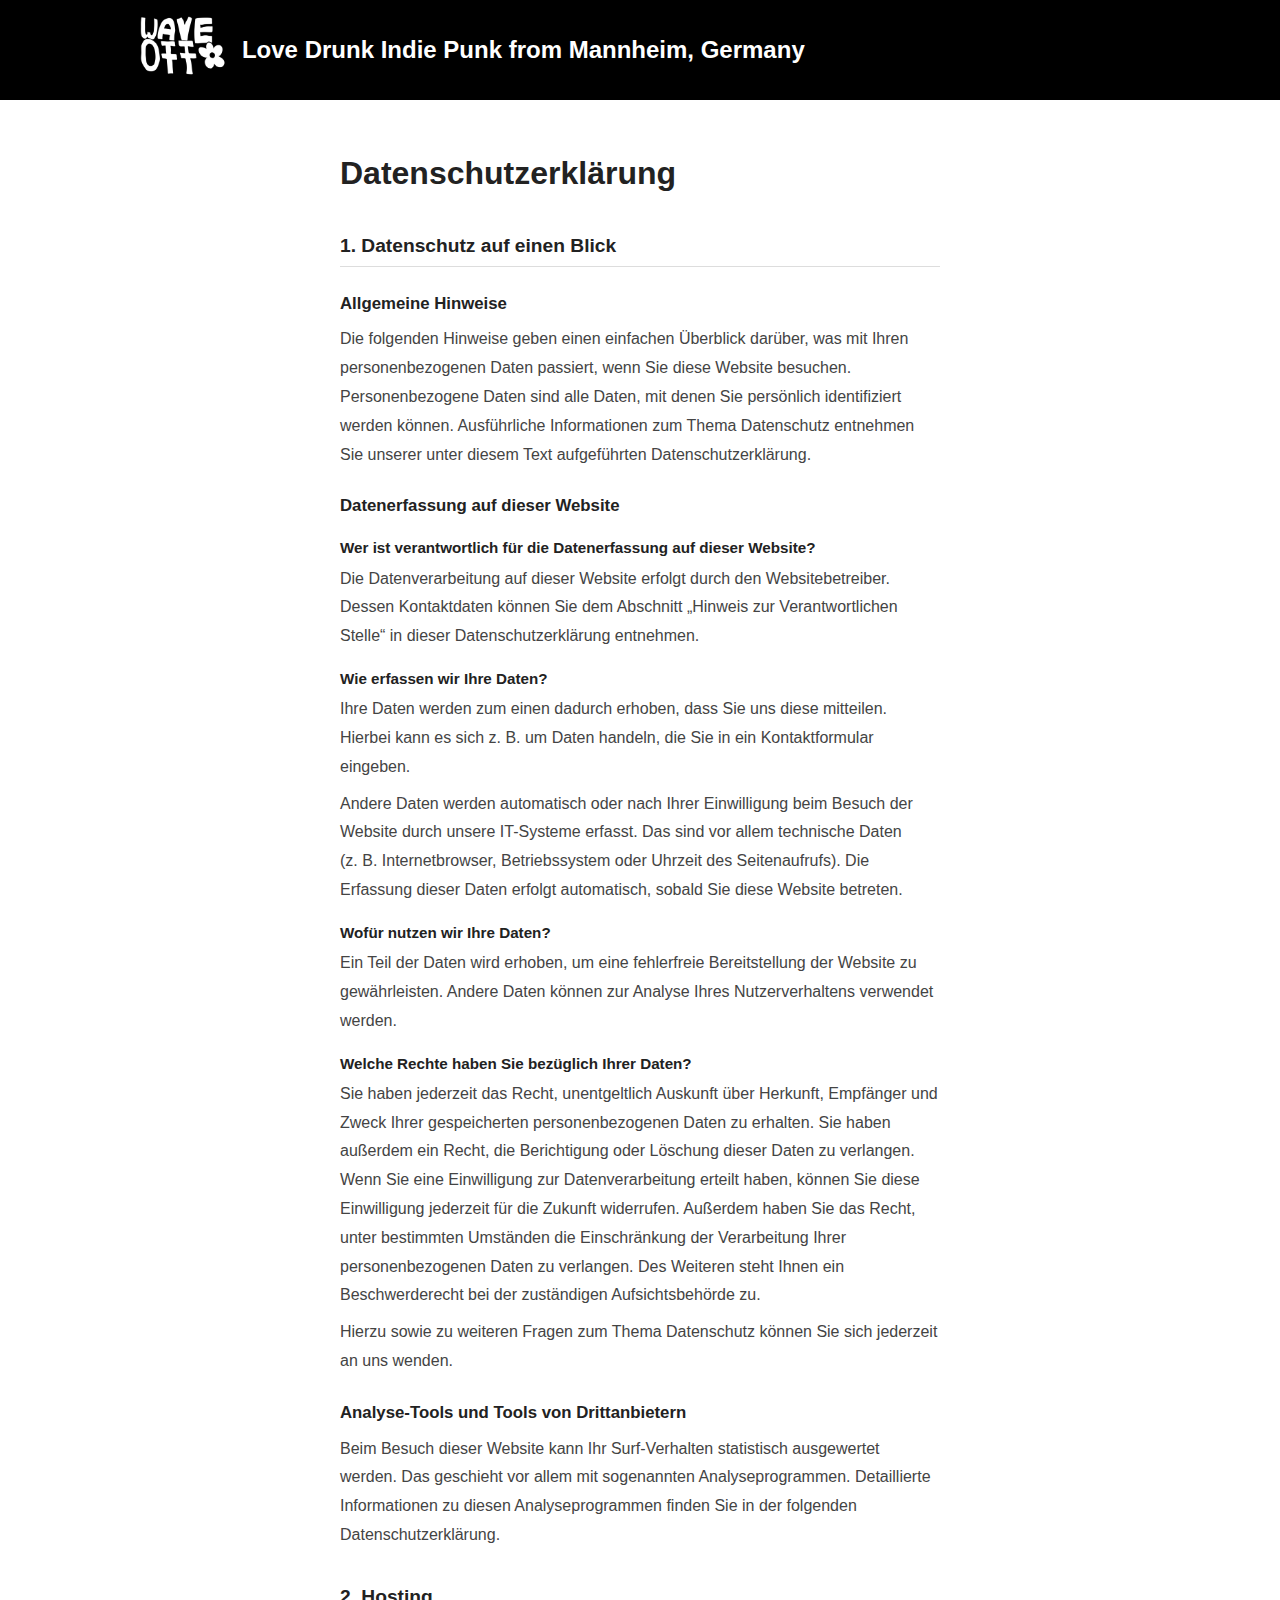
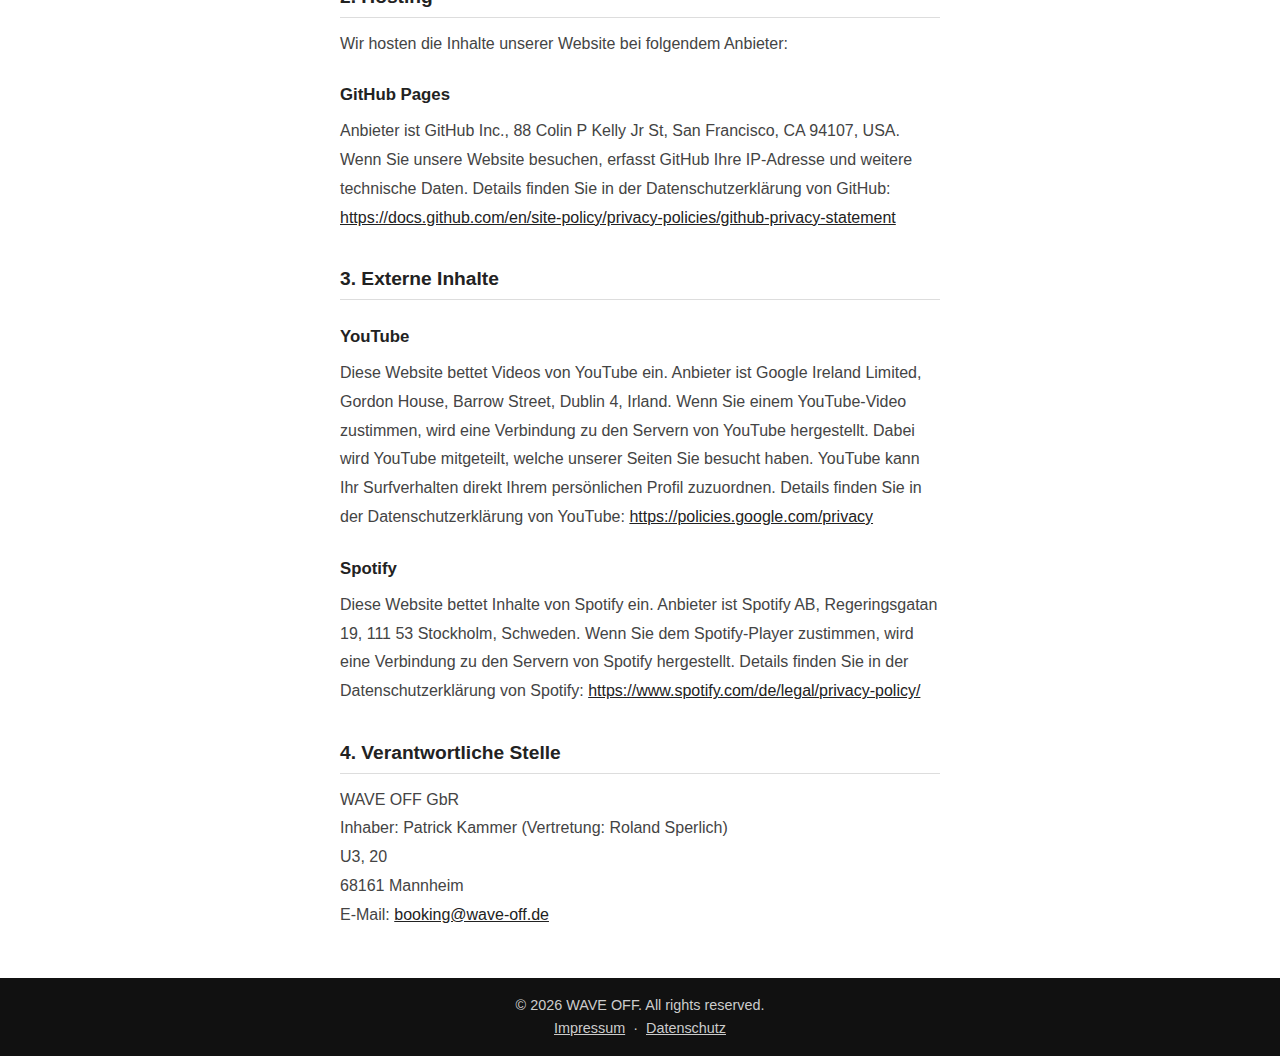
<file: datenschutz.html>
<!DOCTYPE html>
<html lang="de">

<head>
    <meta charset="UTF-8" />
    <meta name="viewport" content="width=device-width, initial-scale=1.0" />
    <title>Datenschutz – WAVE OFF</title>
    <link rel="stylesheet" href="assets/css/style.css" />
</head>

<body>
    <header class="site-header">
        <div class="container">
            <a href="./index.html" class="logo">
                <img src="assets/images/wave_off_logo_blume_weiss-schwarz.png" alt="WAVE OFF Logo" />
            </a>
            <h1 class="band-name">Love Drunk Indie Punk from Mannheim, Germany</h1>
        </div>
    </header>

    <main class="container">
        <section class="legal">
            <h1>Datenschutz&shy;erkl&auml;rung</h1>

            <h2>1. Datenschutz auf einen Blick</h2>
            <h3>Allgemeine Hinweise</h3>
            <p>Die folgenden Hinweise geben einen einfachen &Uuml;berblick dar&uuml;ber, was mit Ihren personenbezogenen
                Daten passiert, wenn Sie diese Website besuchen. Personenbezogene Daten sind alle Daten, mit denen Sie
                pers&ouml;nlich identifiziert werden k&ouml;nnen. Ausf&uuml;hrliche Informationen zum Thema Datenschutz
                entnehmen Sie unserer unter diesem Text aufgef&uuml;hrten Datenschutzerkl&auml;rung.</p>

            <h3>Datenerfassung auf dieser Website</h3>
            <h4>Wer ist verantwortlich f&uuml;r die Datenerfassung auf dieser Website?</h4>
            <p>Die Datenverarbeitung auf dieser Website erfolgt durch den Websitebetreiber. Dessen Kontaktdaten
                k&ouml;nnen Sie dem Abschnitt &bdquo;Hinweis zur Verantwortlichen Stelle&ldquo; in dieser
                Datenschutzerkl&auml;rung entnehmen.</p>

            <h4>Wie erfassen wir Ihre Daten?</h4>
            <p>Ihre Daten werden zum einen dadurch erhoben, dass Sie uns diese mitteilen. Hierbei kann es sich
                z.&nbsp;B. um Daten handeln, die Sie in ein Kontaktformular eingeben.</p>
            <p>Andere Daten werden automatisch oder nach Ihrer Einwilligung beim Besuch der Website durch unsere
                IT-Systeme erfasst. Das sind vor allem technische Daten (z.&nbsp;B. Internetbrowser, Betriebssystem oder
                Uhrzeit des Seitenaufrufs). Die Erfassung dieser Daten erfolgt automatisch, sobald Sie diese Website
                betreten.</p>

            <h4>Wof&uuml;r nutzen wir Ihre Daten?</h4>
            <p>Ein Teil der Daten wird erhoben, um eine fehlerfreie Bereitstellung der Website zu gew&auml;hrleisten.
                Andere Daten k&ouml;nnen zur Analyse Ihres Nutzerverhaltens verwendet werden.</p>

            <h4>Welche Rechte haben Sie bez&uuml;glich Ihrer Daten?</h4>
            <p>Sie haben jederzeit das Recht, unentgeltlich Auskunft &uuml;ber Herkunft, Empf&auml;nger und Zweck Ihrer
                gespeicherten personenbezogenen Daten zu erhalten. Sie haben au&szlig;erdem ein Recht, die Berichtigung
                oder L&ouml;schung dieser Daten zu verlangen. Wenn Sie eine Einwilligung zur Datenverarbeitung erteilt
                haben, k&ouml;nnen Sie diese Einwilligung jederzeit f&uuml;r die Zukunft widerrufen. Au&szlig;erdem
                haben Sie das Recht, unter bestimmten Umst&auml;nden die Einschr&auml;nkung der Verarbeitung Ihrer
                personenbezogenen Daten zu verlangen. Des Weiteren steht Ihnen ein Beschwerderecht bei der
                zust&auml;ndigen Aufsichtsbeh&ouml;rde zu.</p>
            <p>Hierzu sowie zu weiteren Fragen zum Thema Datenschutz k&ouml;nnen Sie sich jederzeit an uns wenden.</p>

            <h3>Analyse-Tools und Tools von Dritt&shy;anbietern</h3>
            <p>Beim Besuch dieser Website kann Ihr Surf-Verhalten statistisch ausgewertet werden. Das geschieht vor
                allem mit sogenannten Analyseprogrammen. Detaillierte Informationen zu diesen Analyseprogrammen finden
                Sie in der folgenden Datenschutzerkl&auml;rung.</p>

            <h2>2. Hosting</h2>
            <p>Wir hosten die Inhalte unserer Website bei folgendem Anbieter:</p>
            <h3>GitHub Pages</h3>
            <p>Anbieter ist GitHub Inc., 88 Colin P Kelly Jr St, San Francisco, CA 94107, USA. Wenn Sie unsere Website
                besuchen, erfasst GitHub Ihre IP-Adresse und weitere technische Daten. Details finden Sie in der
                Datenschutzerkl&auml;rung von GitHub: <a
                    href="https://docs.github.com/en/site-policy/privacy-policies/github-privacy-statement"
                    target="_blank">https://docs.github.com/en/site-policy/privacy-policies/github-privacy-statement</a>
            </p>

            <h2>3. Externe Inhalte</h2>
            <h3>YouTube</h3>
            <p>Diese Website bettet Videos von YouTube ein. Anbieter ist Google Ireland Limited, Gordon House, Barrow
                Street, Dublin 4, Irland. Wenn Sie einem YouTube-Video zustimmen, wird eine Verbindung zu den Servern
                von YouTube hergestellt. Dabei wird YouTube mitgeteilt, welche unserer Seiten Sie besucht haben. YouTube
                kann Ihr Surfverhalten direkt Ihrem pers&ouml;nlichen Profil zuzuordnen. Details finden Sie in der
                Datenschutzerkl&auml;rung von YouTube: <a href="https://policies.google.com/privacy"
                    target="_blank">https://policies.google.com/privacy</a></p>

            <h3>Spotify</h3>
            <p>Diese Website bettet Inhalte von Spotify ein. Anbieter ist Spotify AB, Regeringsgatan 19, 111 53
                Stockholm, Schweden. Wenn Sie dem Spotify-Player zustimmen, wird eine Verbindung zu den Servern von
                Spotify hergestellt. Details finden Sie in der Datenschutzerkl&auml;rung von Spotify: <a
                    href="https://www.spotify.com/de/legal/privacy-policy/"
                    target="_blank">https://www.spotify.com/de/legal/privacy-policy/</a></p>

            <h2>4. Verantwortliche Stelle</h2>
            <p>WAVE OFF GbR<br />
                Inhaber: Patrick Kammer (Vertretung: Roland Sperlich)<br />
                U3, 20<br />
                68161 Mannheim<br />
                E-Mail: <a href="mailto:booking@wave-off.de">booking@wave-off.de</a></p>
        </section>
    </main>

    <footer class="site-footer">
        <div class="container">
            <p>&copy; 2026 WAVE OFF. All rights reserved.</p>
            <p>
                <a href="impressum.html" style="color: #ccc;">Impressum</a>
                &nbsp;·&nbsp;
                <a href="datenschutz.html" style="color: #ccc;">Datenschutz</a>
            </p>
        </div>
    </footer>

</body>

</html>
</file>
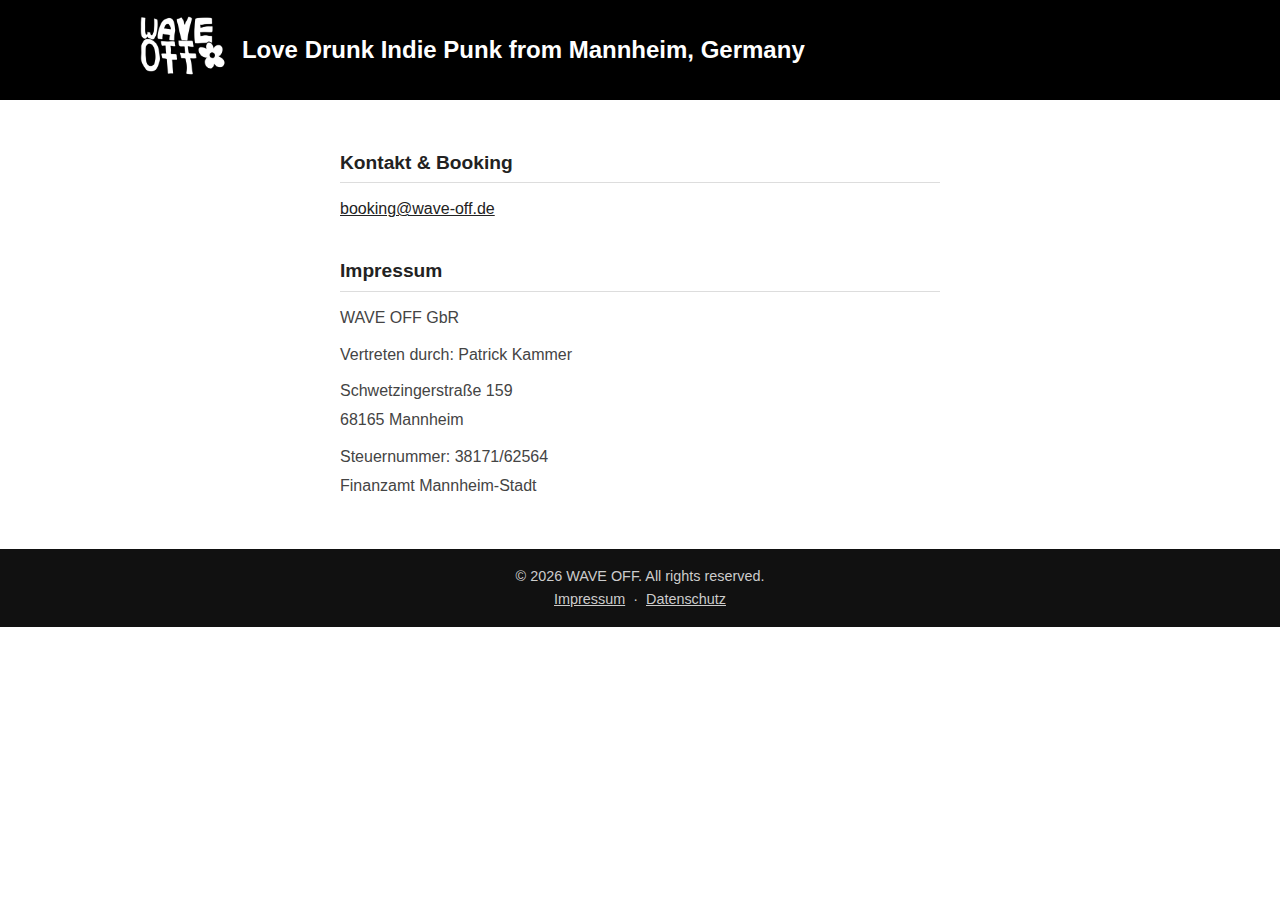
<file: impressum.html>
<!DOCTYPE html>
<html lang="de">

<head>
    <meta charset="UTF-8" />
    <meta name="viewport" content="width=device-width, initial-scale=1.0" />
    <title>Impressum – WAVE OFF</title>
    <link rel="stylesheet" href="assets/css/style.css" />
</head>

<body>
    <header class="site-header">
        <div class="container">
            <a href="index.html" class="logo">
                <img src="assets/images/wave_off_logo_blume_weiss-schwarz.png" alt="WAVE OFF Logo" />
            </a>
            <h1 class="band-name">Love Drunk Indie Punk from Mannheim, Germany</h1>
        </div>
    </header>

    <main class="container">
        <section class="legal">
            <h2>Kontakt &amp; Booking</h2>
            <p><a href="mailto:booking@wave-off.de">booking@wave-off.de</a></p>

            <h2>Impressum</h2>
            <p>WAVE OFF GbR</p>
            <p>Vertreten durch: Patrick Kammer</p>
            <p>Schwetzingerstraße 159<br />68165 Mannheim</p>
            <p>Steuernummer: 38171/62564<br />Finanzamt Mannheim-Stadt</p>
        </section>
    </main>

    <footer class="site-footer">
        <div class="container">
            <p>&copy; 2026 WAVE OFF. All rights reserved.</p>
            <p>
                <a href="impressum.html" style="color: #ccc;">Impressum</a>
                &nbsp;·&nbsp;
                <a href="datenschutz.html" style="color: #ccc;">Datenschutz</a>
            </p>
        </div>
    </footer>

</body>

</html>
</file>
<file: assets/css/style.css>
/* Cookie Banner */
.cookie-banner {
    display: none;        /* wird per JS eingeblendet */
    position: fixed;
    bottom: 0;
    left: 0;
    right: 0;
    background: #111;
    color: #fff;
    padding: 1rem 2rem;
    align-items: center;
    justify-content: space-between;
    gap: 1rem;
    z-index: 1000;
    font-size: 0.9rem;
}

.cookie-banner a {
    color: #ccc;
    text-decoration: underline;
}

.cookie-banner button {
    background: #fff;
    color: #111;
    border: none;
    padding: 0.5rem 1.5rem;
    border-radius: 4px;
    cursor: pointer;
    font-weight: bold;
    white-space: nowrap;
}

.cookie-banner button:hover {
    background: #ddd;
}

/* Basic resets */
* {
    margin: 0;
    padding: 0;
    box-sizing: border-box;
}

body {
    font-family: -apple-system, BlinkMacSystemFont, "Segoe UI", Roboto, Helvetica, Arial, sans-serif;
    line-height: 1.6;
    color: #222;
    background: #fff;
}

.container {
    width: 90%;
    max-width: 1000px;
    margin: 0 auto;
}

/* Header */
.site-header {
    background: #000;
    color: #fff;
    padding: 1rem 0;
}

.site-header .container {
    display: flex;
    align-items: center;
    gap: 1rem;
}

.site-header .logo img {
    max-height: 60px;
    flex-shrink: 0;
}

.band-name {
    font-size: 1.5rem;
    margin-left: 0;
}

@media (max-width: 600px) {
    .site-header .container {
        flex-direction: column;
        text-align: center;
    }
    .band-name {
        font-size: 1rem;
    }
}


/* Hero */
.hero {
    /* use an img so the full picture is visible without cropping */
    position: relative;
    display: flex;
    align-items: center;
    justify-content: center;
    color: #fff;
    text-align: center;
}

.hero img {
    width: 100%;
    height: auto;
    display: block;
}

.hero-overlay {
    position: absolute;
    top: 0;
    left: 0;
    right: 0;
    bottom: 0;
    background: rgba(0, 0, 0, 0.4);
    padding: 2rem;
    display: flex;
    align-items: center;
    justify-content: center;
}

.hero h2 {
    font-size: 2rem;
    z-index: 1;
}

/* Release section */
.release {
    margin: 4rem 0;
}

.release h2 {
    text-align: center;
    margin-bottom: 1rem;
}

.release-grid {
    display: flex;
    flex-wrap: nowrap;
    align-items: center;
    justify-content: center;
    /* ← zentriert das ganze Grid auf der Seite */
    text-align: left;
    /* ← Text linksbündig, sieht neben Bild sauberer aus */
    gap: 2rem;
}

.release-grid .cover {
    flex: 0 0 180px;
    max-width: 180px;
}

.release-grid .cover img {
    width: 100%;
    height: auto;
    display: block;
    border-radius: 4px;
}

.release-grid .info {
    flex: 0 1 auto;
    /* ← nimmt nur so viel Platz wie nötig */
    font-size: large;
    font-weight: bold;
}

.release-grid .info p {
    margin: 0.5rem 0;
}

.release-grid .listen-now {
    font-weight: bold;
    margin-top: 1rem;
}

.stream-links {
    margin-top: 0.5rem;
}

.stream-links a {
    display: inline-block;
    margin-right: 0.5rem;
}

.stream-links img {
    width: 32px;
    height: 32px;
}

/* Bio */
.bio {
    margin: 4rem 0;
    max-width: 700px;
    margin-left: auto;
    margin-right: auto;
    text-align: center;
}

.bio h2 {
    margin-bottom: 1rem;
}

.bio p {
    margin-bottom: 1rem;
    line-height: 1.8;
    color: #444;
    font-size: 1.05rem;
}

/* Videos */
.videos {
    margin: 4rem 0;
    /* margin-bottom: 1rem entfernen */
    text-align: center;
}

.videos h2 {
    margin-bottom: 1rem;
    /* gleicher Abstand wie .gallery h2 */
}

.video-grid {
    display: grid;
    grid-template-columns: 1fr;
    /* untereinander */
    gap: 1.5rem;
    max-width: 700px;
    /* nicht zu breit */
    margin: 0 auto;
    /* zentriert */
}


.video-wrap {
    position: relative;
    padding-bottom: 56.25%;
    /* 16:9 Seitenverhältnis */
    height: 0;
    overflow: hidden;
    border-radius: 8px;
}

.video-wrap iframe {
    position: absolute;
    top: 0;
    left: 0;
    width: 100%;
    height: 100%;
}

@media (max-width: 600px) {
    .video-grid {
        grid-template-columns: 1fr;
        /* untereinander auf Mobil */
    }
}

.spotify-embed {
    margin: 4rem 0;
    /* margin-bottom: 1rem entfernen */
    text-align: center;
}

.spotify-embed h2 {
    margin-bottom: 1rem;
    /* gleicher Abstand wie .gallery h2 */
}

.spotify-embed {
    margin-top: 1.5rem;
    max-width: 600px;
    /* nicht zu breit */
    margin-left: auto;
    margin-right: auto;
    /* zentriert */
}


.gallery h2 {
    margin: 4rem 0;
    margin-bottom: 1rem;
    text-align: center;
}

.gallery .grid {
    display: grid;
    grid-template-columns: 1fr 1fr 1fr;
    /* dritte Spalte etwas breiter für Querformat */
    grid-template-rows: 1fr 1fr;
    grid-gap: 1rem;
}

.portrait-wrap {
    grid-row: 1 / 3;
    /* überspannt beide Zeilen */
}

.portrait-wrap img {
    width: 100%;
    height: 100%;
    aspect-ratio: 3 / 4;
    object-fit: cover;
    display: block;
    border-radius: 4px;
}

.landscape-stack {
    display: contents;
}

.landscape-stack img {
    width: 100%;
    height: 100%;
    /* füllt die Grid-Zelle komplett aus */
    object-fit: cover;
    display: block;
    border-radius: 4px;
}


/* Embed Platzhalter */
.embed-placeholder {
    background: #f4f4f4;
    border-radius: 8px;
    display: flex;
    flex-direction: column;
    align-items: center;
    justify-content: center;
    text-align: center;
    padding: 2rem;
    gap: 1rem;
    color: #444;
    font-size: 0.95rem;
}

.embed-placeholder button {
    background: #222;
    color: #fff;
    border: none;
    padding: 0.5rem 1.5rem;
    border-radius: 4px;
    cursor: pointer;
    font-weight: bold;
}

.embed-placeholder button:hover {
    background: #444;
}

.video-wrap .embed-placeholder {
    position: absolute;
    top: 0; left: 0;
    width: 100%; height: 100%;
}

/* Footer */
.site-footer {
    background: #111;
    color: #ccc;
    padding: 1rem 0;
    text-align: center;
    font-size: 0.9rem;
    margin-top: 2rem;
}

/* Legal / Impressum */
.legal {
    margin: 3rem auto;
    max-width: 600px;
}

.legal h2 {
    margin-top: 2rem;
    margin-bottom: 0.75rem;
    font-size: 1.2rem;
    border-bottom: 1px solid #ddd;
    padding-bottom: 0.25rem;
}

.legal p {
    margin-bottom: 0.5rem;
    color: #444;
    line-height: 1.8;
}

.legal a {
    color: #222;
    text-decoration: underline;
}

.legal h3 {
    margin-top: 1.5rem;
    margin-bottom: 0.5rem;
    font-size: 1.05rem;
}

.legal h4 {
    margin-top: 1rem;
    margin-bottom: 0.25rem;
    font-size: 0.95rem;
    color: #222;
}
</file>
